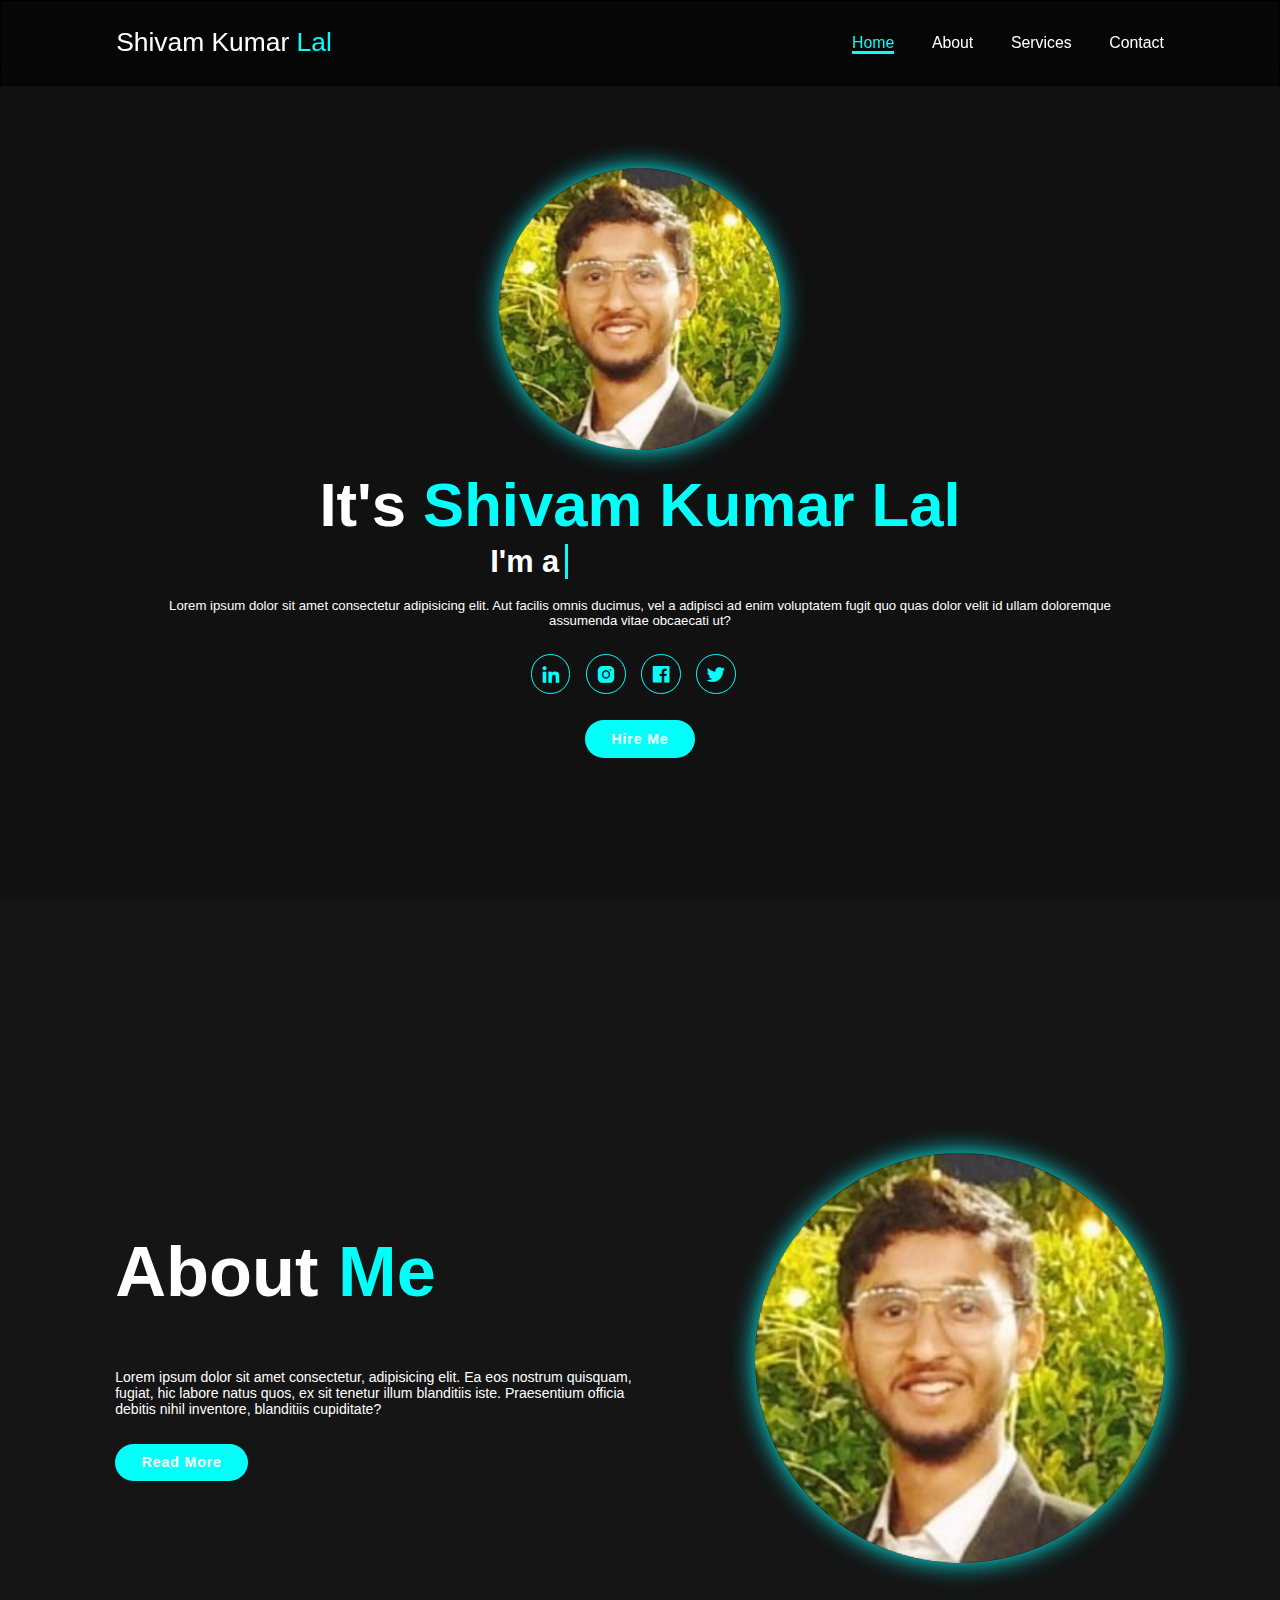
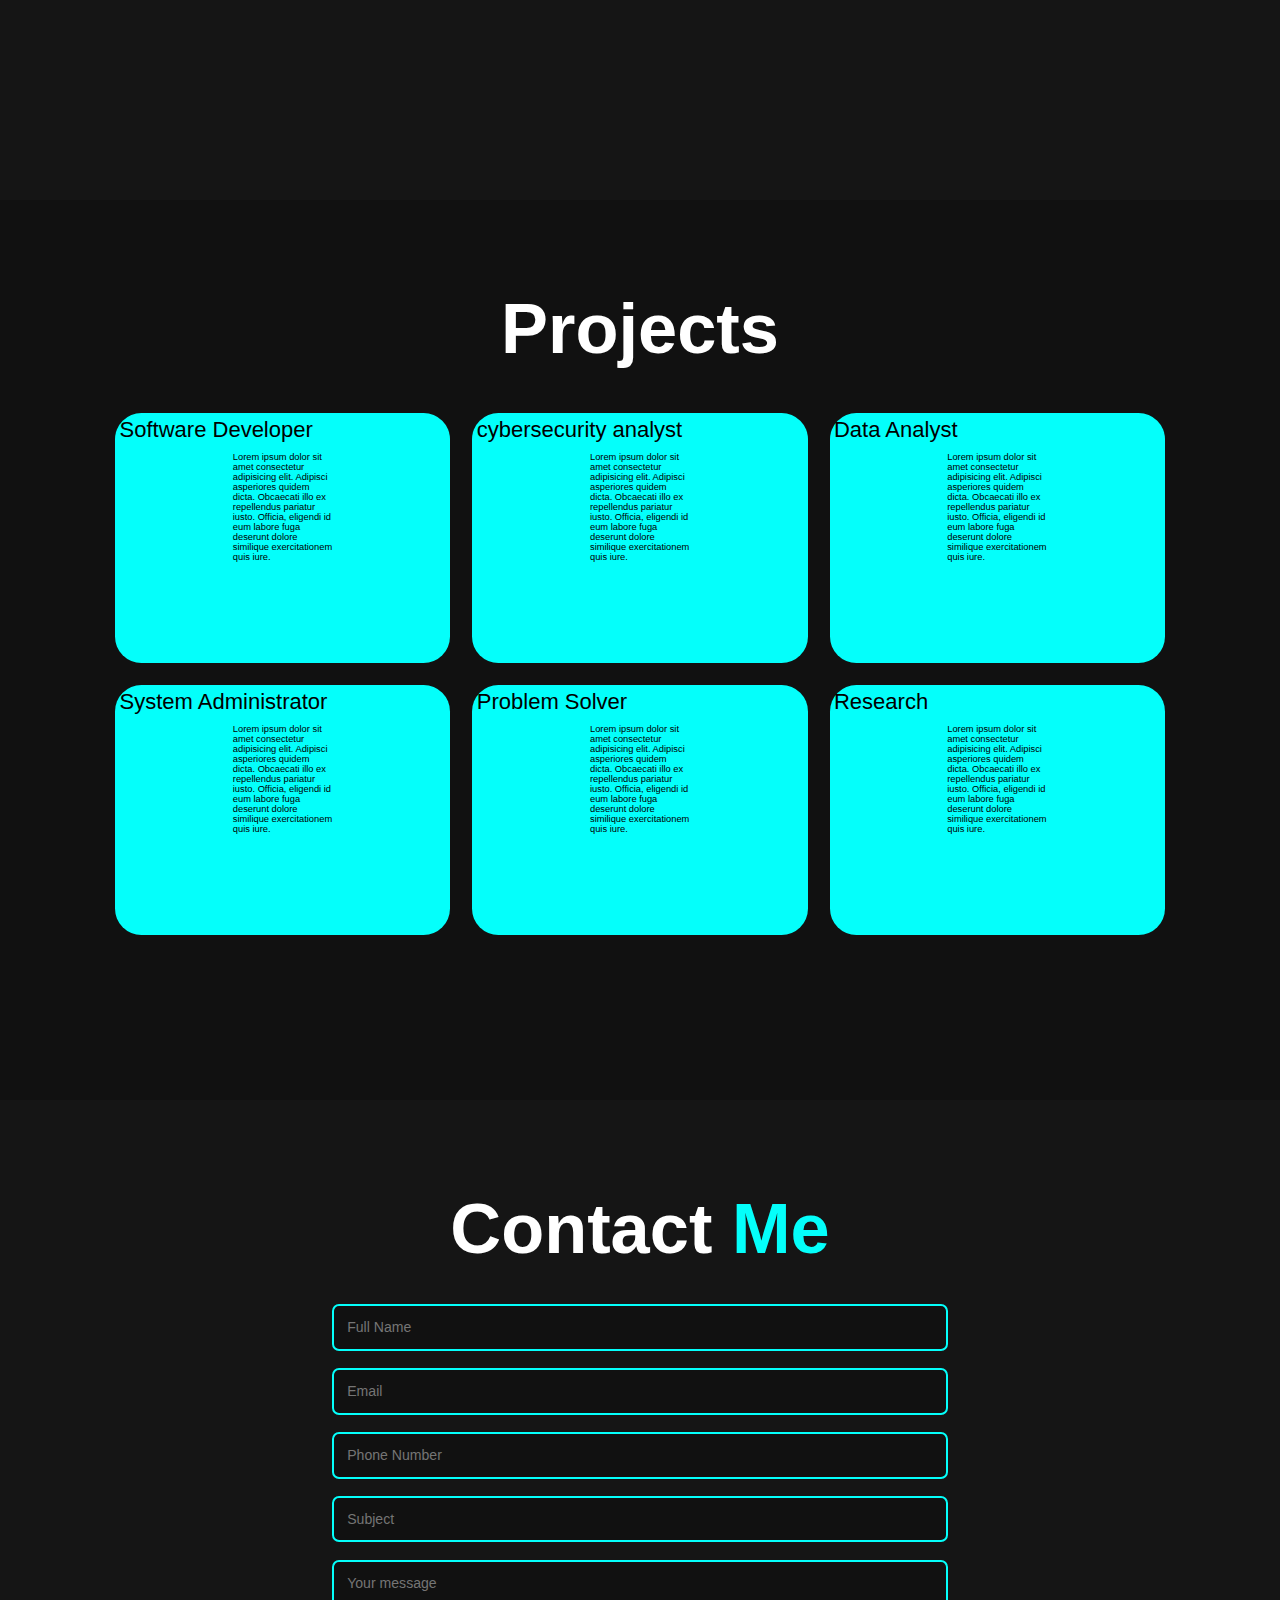
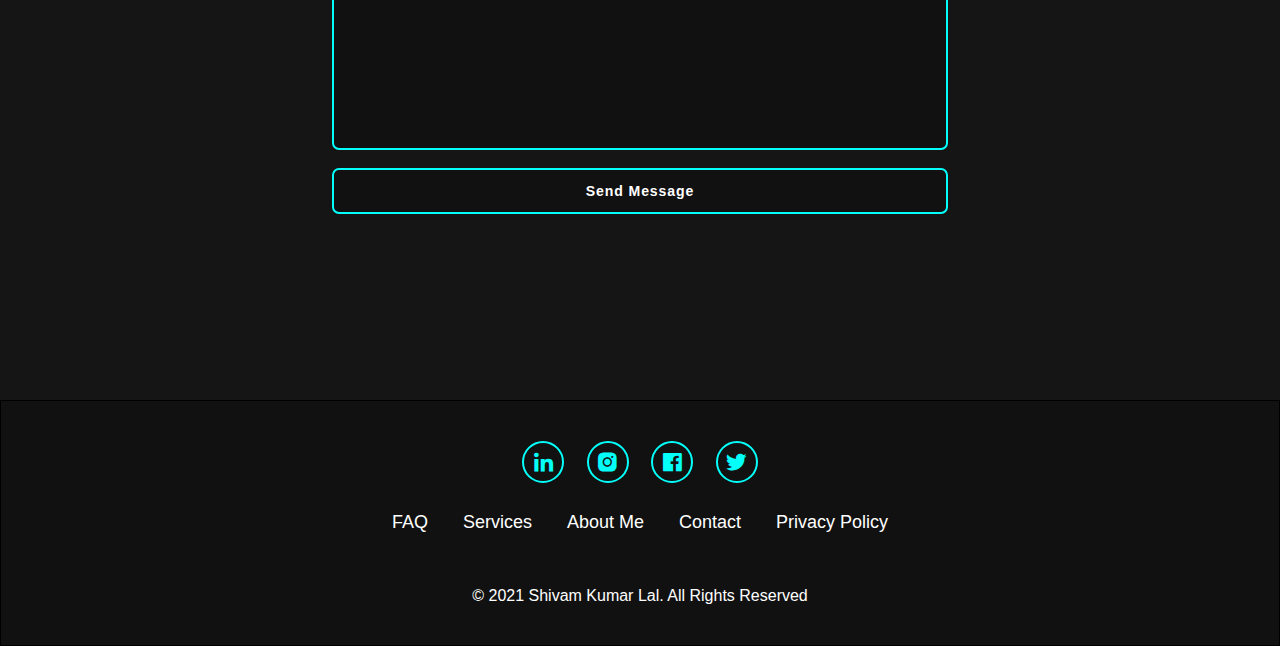
<file: portfolio/index.html>
<!DOCTYPE html>
<html lang="en">
    <head>
        <meta charset="UTF-8">
        <meta name="viewport" content="width=device-width, initial-scale=1.0">
        <meta http-equiv="X-UA-Compatible" content="ie=edge">
        <title>Portfolio</title>
        <link rel="stylesheet" type="text/css" href="style.css">
        <link href='https://unpkg.com/boxicons@2.1.4/css/boxicons.min.css' rel='stylesheet'>
    </head>
    <style>
        .container{
            border : 1px solid black;
        }
        .header{
            border : 1px solid black;
        }
        .nav{
            border : 1px solid black;
        }
        .content{
            border : 1px solid black;
        }
        .footer{
            border : 1px solid black;
        }
        .image{
            border : 1px solid black;
        }
    </style>
    <body>
       

        <header class="header">
            <a href="#home" class="logo">Shivam Kumar
                <span>Lal</span>
            </a>

            <i class='bx bx-menu' id="menu-icon"></i>


            <nav class="navbar">
                <a href="#home" class="active">Home</a>
                <a href="#about">About</a>
                <a href="#services">Services</a>
                <a href="#contact">Contact</a>
            </nav>
        </header>
        

        <section class="home" id="home">
            <div class="home-img">
                <img src="shivam.png" alt="">
            </div>

        <div class="home-content">
            <h1>It's <span>Shivam Kumar Lal</span></h1>
            <h3 class="text-animation">
                I'm a <span></span>
            </h3>

            <p>Lorem ipsum dolor sit amet consectetur adipisicing elit. Aut facilis omnis ducimus, vel a adipisci ad enim voluptatem fugit quo quas dolor velit id ullam doloremque assumenda vitae obcaecati ut?</p>
            
            <div class="social-icons">
                <a href="#"><i class='bx bxl-linkedin'></i></a>
                <a href="#"><i class='bx bxl-instagram-alt'></i></a>
                <a href="#"><i class='bx bxl-facebook-square' ></i></a>
                <a href="#"><i class='bx bxl-twitter'></i></a>
            </div>

            <a href="#" class="btn">Hire Me</a>
        </div>
        </section>

        <section class="about" id="about">
            <div class="about-content">
                <h2 class="heading">
                    About <span>Me</span>
                </h2>
                <h3 class="text-animation">
                    <span></span>
                </h3>
                <p>Lorem ipsum dolor sit amet consectetur, adipisicing elit. Ea eos nostrum quisquam, fugiat, hic labore natus quos, ex sit tenetur illum blanditiis iste. Praesentium officia debitis nihil inventore, blanditiis cupiditate?</p>
                <a href="#" class="btn">Read More</a>
            </div>
            <div class="about-img">
                <img src="shivam.png" alt="">
            </div>
        </section>
        <section class="projects" id="project">
            <h2 class="heading">Projects</h2>
             
             
        <div class="projects-container">
             
            <div class="project-box">
                <div class="project-info">
                    <h4>Software Developer</h4>
                    <p>Lorem ipsum dolor sit amet consectetur adipisicing elit. Adipisci asperiores quidem dicta. Obcaecati illo ex repellendus pariatur iusto. Officia, eligendi id eum labore fuga deserunt dolore similique exercitationem quis iure.</p>
                </div>
            </div>
            <div class="project-box">
                <div class="project-info">
                    <h4>cybersecurity analyst</h4>
                    <p>Lorem ipsum dolor sit amet consectetur adipisicing elit. Adipisci asperiores quidem dicta. Obcaecati illo ex repellendus pariatur iusto. Officia, eligendi id eum labore fuga deserunt dolore similique exercitationem quis iure.</p>
                </div>
            </div>
            <div class="project-box">
                <div class="project-info">
                    <h4>Data Analyst</h4>
                    <p>Lorem ipsum dolor sit amet consectetur adipisicing elit. Adipisci asperiores quidem dicta. Obcaecati illo ex repellendus pariatur iusto. Officia, eligendi id eum labore fuga deserunt dolore similique exercitationem quis iure.</p>
                </div>
            </div>
            <div class="project-box">
                <div class="project-info">
                    <h4>System Administrator</h4>
                    <p>Lorem ipsum dolor sit amet consectetur adipisicing elit. Adipisci asperiores quidem dicta. Obcaecati illo ex repellendus pariatur iusto. Officia, eligendi id eum labore fuga deserunt dolore similique exercitationem quis iure.</p>
                </div>
            </div>
            <div class="project-box">
                <div class="project-info">
                    <h4>Problem Solver</h4>
                    <p>Lorem ipsum dolor sit amet consectetur adipisicing elit. Adipisci asperiores quidem dicta. Obcaecati illo ex repellendus pariatur iusto. Officia, eligendi id eum labore fuga deserunt dolore similique exercitationem quis iure.</p>
                </div>
            </div>
            <div class="project-box">
                <div class="project-info">
                    <h4>Research</h4>
                    <p>Lorem ipsum dolor sit amet consectetur adipisicing elit. Adipisci asperiores quidem dicta. Obcaecati illo ex repellendus pariatur iusto. Officia, eligendi id eum labore fuga deserunt dolore similique exercitationem quis iure.</p>
                </div>
            </div>
        </div>
        </section>
        <section class="contact" id ="contact">
            <h2 class="heading">Contact <span>Me</span></h2>
            <form action="#">
                <div class="input-box">
                    <input type="text" placeholder="Full Name">
                    <input type="email" placeholder="Email">
                </div>
                <div class="input-box">
                    <input type="text" placeholder="Phone Number">
                    <input type="text" placeholder="Subject">
                    <textarea name="" id="" cols="30" rows="10" placeholder="Your message"></textarea>
                    <input type="submit" value="Send Message" class="btn">
            </form>
        </section>

        <footer class="footer">
            <div class="social">
                <a href="#"><i class='bx bxl-linkedin'></i></a>
                <a href="#"><i class='bx bxl-instagram-alt'></i></a>
                <a href="#"><i class='bx bxl-facebook-square' ></i></a>
                <a href="#"><i class='bx bxl-twitter'></i></a>
            </div>
            <ul class="list">
                <li><a href="#">FAQ</a></li>
                <li><a href="#">Services</a></li>
                <li><a href="#">About Me</a></li>
                <li><a href="#">Contact</a></li>
                <li><a href="#">Privacy Policy</a></li>
            </ul>
            <p class="copyright">&copy; 2021 Shivam Kumar Lal. All Rights Reserved</p>
        <script src="script.js"></script>
    </body>
</html>
</file>
<file: portfolio/style.css>
*{
    margin: 0;
    padding: 0;
    box-sizing: border-box;
    text-decoration: none;
    border: none;
    outline: none;
    scroll-behavior: smooth;
    font-family: "Poppins", sans-serif;
}
:root{
    --bg-color: #111111;
    --second-bg-color: #151515;
    --text-color: white;
    --main-color: #04fffb;
}
html{
    font-size: 62.5%;
    overflow-x: hidden;
}
body{
    background-color: var(--bg-color);
    color: var(--text-color);
}
.header{
    position: fixed;
    top: 0;
    left: 0;
    width: 100%;
    z-index: 100;
    background-color: rgba(0, 0, 0, 0.6);
    padding: 3rem 9%;
    align-items: center;
    display: flex;
    justify-content: space-between;
    backdrop-filter: blur(10px);
}
.logo{
    font-size: 3rem;
    color: var(--text-color);
    font: 800;
    cursor: pointer;
    transition: 0.3s ease-in-out;
}
.logo:hover{
    transform: scale(1.1);
}
.navbar a{
    font-size: 1.8rem;
    margin-left: 4rem;
    color: white;
    font-weight:500;
    transition: 0.3s ease-in-out;
    border-bottom: 3px solid transparent;
}
.navbar a:hover,.navbar a.active{
    color: var(--main-color);
    border-bottom: 3px solid var(--main-color);
}
#menu-icon{
    font-size: 3.6rem;
    color: var(--main-color);
    display: none;
}
section{
    padding: 10rem 9% 10rem;
    min-height: 100vh;
}
.home{
    display: flex;
    align-items: center;
    justify-content: center;
    flex-direction: column;
    gap: 1rem
}
 .home-content{
    display: flex;
    align-items: center;
    justify-content: center;
    flex-direction: column;
    text-align: center;
    margin-top: 3rem;
 }
 span{
    color: var(--main-color);
 }
 .logo span{
    color: var(--main-color);
 }
 .home-content h3{
    margin-top: 1rem;
    margin-bottom: 2rem;
    font-size: 3.5rem;
 }
 .home-content h1{
    font-size: 7rem;
    font-weight: 700;
    margin-top: 1.5rem;
    line-height: 1;
 }
 .home-img{
    border-radius: 50%;
 }
.home-img img{
    width: 22vw;
    top: 3rem;
    border-radius: 50%;
    position: relative;
    cursor: pointer;
    transition: 0.4s ease-in-out;
    box-shadow: 0 0 25px var(--main-color);
}
.home-img img:hover{
    box-shadow: 0 0 50px var(--main-color), 0 0 25px var(--main-color);
}
.home-content p{
    font-size: 1.5rem;
    font-weight: 500;
    max-width: 1000px;
}
.social-icons a{
    display: inline-flex;
    justify-content: center;
    align-items: center;
    width: 4.5rem;
    height: 4.5rem;
    background: transparent;
    border: 0.2px solid var(--main-color);
    font-size: 2.5rem;
    border-radius: 50%;
    color: var(--main-color);
    margin: 3rem 1.5rem 3rem 0;
    transition: 0.3s ease-in-out;
}
.social-icons a:hover{
    background-color: var(--main-color);
    color: white;
    transform: scale(1.5)translateY(-5px);
    box-shadow: 0 0 25px var(--main-color);
}
.btn{
    display: inline-block;
    padding: 1rem 2.8rem;
    background: var(--main-color);
    border-radius:4rem;
    font-size: 1.6rem;
    color: white;
    border: 2px solid transparent;
    letter-spacing: 0.1rem;
    font-weight: 600;
    transition: 0.3s ease-in-out;;
    cursor: pointer;
}
.btn:hover{
    transform: scale(1.05);
    box-shadow: 0 0 0.25px var(--main-color);
}
.text-animation{
    font-size: 3.5rem;
    font-weight: 700;
    min-width: 280px;
}
.text-animation span{
    position: relative;
}
.text-animation span::before{
    content: "Web Developer";
    color: var(--main-color);
    animation: words 20s infinite;
}
.text-animation span::after{
    content: "";
    background-color: var(--bg-color);
    position: absolute;
    width: calc(100% + 8px);
    height: 100%;
    border-left: 3px solid var(--main-color);
    right: -8px;
    animation: cursor 0.6s infinite, typing 20s steps(14) infinite;
}
@keyframes cursor{
    to{
        border-left: 2px solid var(--main-color); 
    }
}
@keyframes words{
    0%,
    20%{
        content: "Web Developer";
    }
    21%,
    40%{
        content: "software developer";
    }
    61%,
    80%{
        content: "UI/UX Designer";
    }
    81%,
    100%{
        content:"Problem Solver";
    }
}
@keyframes typing{
    10%,
    15%,
    30%,
    35%,
    50%,
    55%,
    70%,
    75%,
    90%,
    95%{
        width:0;
    }
    5%,
    20%,
    25%,
    40%,
    45%,
    60%,
    65%,
    80%,
    85%{
        width:calc(100% + 8px);
    }
}
.about{
    display:flex;
    align-items: center;
    justify-content: space-between;
    gap: 10rem;
    background: var(--second-bg-color);
}
.about-img img{
    position: relative;
    width: 32vw;
    border-radius: 50%;   
    box-shadow: 0 0 25px var(--main-color);
    top: 1rem;
    cursor: pointer;
    transition: 0.4s ease-in-out;
}
.about-img img:hover{
    box-shadow: 0 0 50px var(--main-color), 0 0 100px var(--main-color);
}
.heading{
    text-align: center;
    font-size: 8rem;
}
.about-content h2{
    text-align: left;
    line-height: 1.5;
}
.about-content h3{
    font-size: 2.6rem;
}
.about-content p{
    font-size: 1.6rem;
    margin: 2rem 0 3rem;
}
.about-content .text-animation span::before{
    content: "Web Developer";
    color: var(--main-color);
    animation: words 20s infinite;
}
.about-content .text-animation span::after{
    content: "";
    background-color: var(--second-bg-color);
    position: absolute;
    width: calc(100% + 8px);
    height: 100%;
    border-left: 3px solid var(--second-bg-color);
    right: -8px;
    animation: cursor 0.6s infinite, typing 20s steps(14) infinite;
}
::-webkit-scrollbar{
    width: 1.5rem;
}
::-webkit-scrollbar-thumb{
    background: var(--main-color);
}
::-webkit-scrollbar-track{
    background: var(--bg-color);
    width: 50px;
}
.projects{
    background : var(--bg-color);
    color: white;
}
.projects h2{
    margin-bottom: 5rem;
    color:white;
}
.projects-container{
    display: grid;
    grid-template-columns: repeat(3,1fr);
    align-items: center;
    gap: 2.5rem;
}
.project-box{
    background-color: var(--main-color);
    color: black;
    height: 250px;
    border-radius: 3rem;
    cursor: pointer;
    transition: 0.3s ease-in-out;
}
.project-box:hover{
    transform: scale(1.03);
    background: white;
    color: var(--main-color);
}
.project-box .project-info{
    display: flex;
    flex-direction: column;
    text-align: left;
    max-height: 200px;
    justify-content: center;
    align-items: baseline;
    padding:0.5rem;
}
.project-info  h4{
    font-size: 2.5rem;
    font-weight: 500;
    margin-bottom: 1rem;
}
.project-info p{ 
    font-size: 1.06rem;
    font-weight: 400;
    max-width: 100px;
    margin:auto;
}
.contact{
    background-color: var(--second-bg-color);
}
.contact h2{
    margin-bottom: 3rem;
    color: white;
}
.contact form{
    max-width: 70rem;
    margin: 1rem auto;
    text-align: center;
    margin-bottom: 3rem;
}
.contact form .input-box{
    display: flex;
    justify-content: center;
    flex-wrap: wrap;
}
.contact form .input-box input,
.contact form textarea{
    width: 100%;
    padding: 1.5rem;
    font-size: 1.6rem;
    color: var(--text-color);
    background: var(--bg-color);
    border-radius: 0.8rem;
    border: 2px solid var(--main-color);
    margin: 1rem 0;
    resize: none;
}
.contact form .btn{
    margin-top:2rem;
}
.footer{
    position: relative;
    bottom: 0;
    width: 100%;
    padding: 40px 0;
    background-color: var(--bg-color);
}
.footer .social{
    text-align: center;
    padding-bottom: 25px;
    color: var(--main-color);
}
.footer .social a{
    font-size: 25px;
    margin: 0 10px;
    color: var(--main-color);
    border: 2px solid var(--main-color);
    width:42px;
    height: 42px;
    line-height: 42px;
    display: inline-block;
    text-align: center;
    border-radius: 50%;
    margin:0 10px;
    transition: 0.3s ease-in-out;  
}
.footer .social a:hover{
    background-color: var(--main-color);
    color: var(--text-color);
    transform: scale(1.2)translateY(-10px);
    box-shadow: 0 0 25px var(--main-color);
}
.footer ul{
    text-align: center;
    margin-top: 0;
    padding: 0;
    font-size: 18px;
    line-height: 1.6;
    margin-bottom: 0;
}
.footer ul li a{
    color: white;
    border-bottom: 3px solid transparent;
    transition: 0.3s ease-in-out;
}
.footer ul li a:hover{
    color: var(--main-color);
    border-bottom: 3px solid var(--main-color);
}
.footer ul li{
    display: inline;
    margin: 0 15px;
}
.footer .copyright{
    text-align: center;
    color: white;
    margin-top: 50px;
    font-size: 16px;
}
@media(max-width:1285px){
    html{
        font-size: 55%;
    }
    .services-container{
        padding-bottom: 7rem;
        grid-template-columns: repeat(2,1fr);
        margin:0 5rem;
    }
}
@media(max-width:991px){
    header{
        padding: 2rem 3%;
    }
    section{
        padding: 10rem 3% 2rem;
    }
    .services{
        padding: 7rem;
    }
    .footer{
        padding: 2rem 3%;
    }
}
@media(max-width:895px){
    #menu-icon{
        display: block;
    }
    .navbar{
        position: absolute;
        top: 100%;
        right:0;
        width:50%;
        padding: 1rem 2%;
        background: rgba(0, 0, 0, 0.9);
        backdrop-filter: blur(20px);
        border-bottom-left-radius: 2rem;
        border-left:2px solid var(--main-color);
        border-bottom:2px solid var(--main-color);
        display: none;
    }
    .navbar active{
        display: block;
    }
    .navbar a{
        display: block;
        font-size: 2rem;
        margin: 3rem 0;
        color: white;
    }
    .home{
        flex-direction: coloumn;
        margin: 5rem 4rem;
    }
    .home-content h3{
        font-size: 2.6rem;
    }
    .home-content h1{
        font-size: 8rem;
        margin-top: 3rem;
    }
     .home-content p{
        max-width: 600px;
        margin: 0 auto;
     }
     .home-img img{
        width: 56vw;
        margin-top: -2rem;
     }
     .about{
        flex-direction: column-reverse;
     }
     .about-content{
        margin: 0 2rem 4rem;
     }
     .about img{
        width: 52vw;
        margin-top:1rem;
        margin-bottom:3rem ;
     }
     .projects h2{
        margin-bottom: 3rem;
     }
     .projects-container{
        grid-template-columns: repeat(1,1fr);
     }
}
</file>
